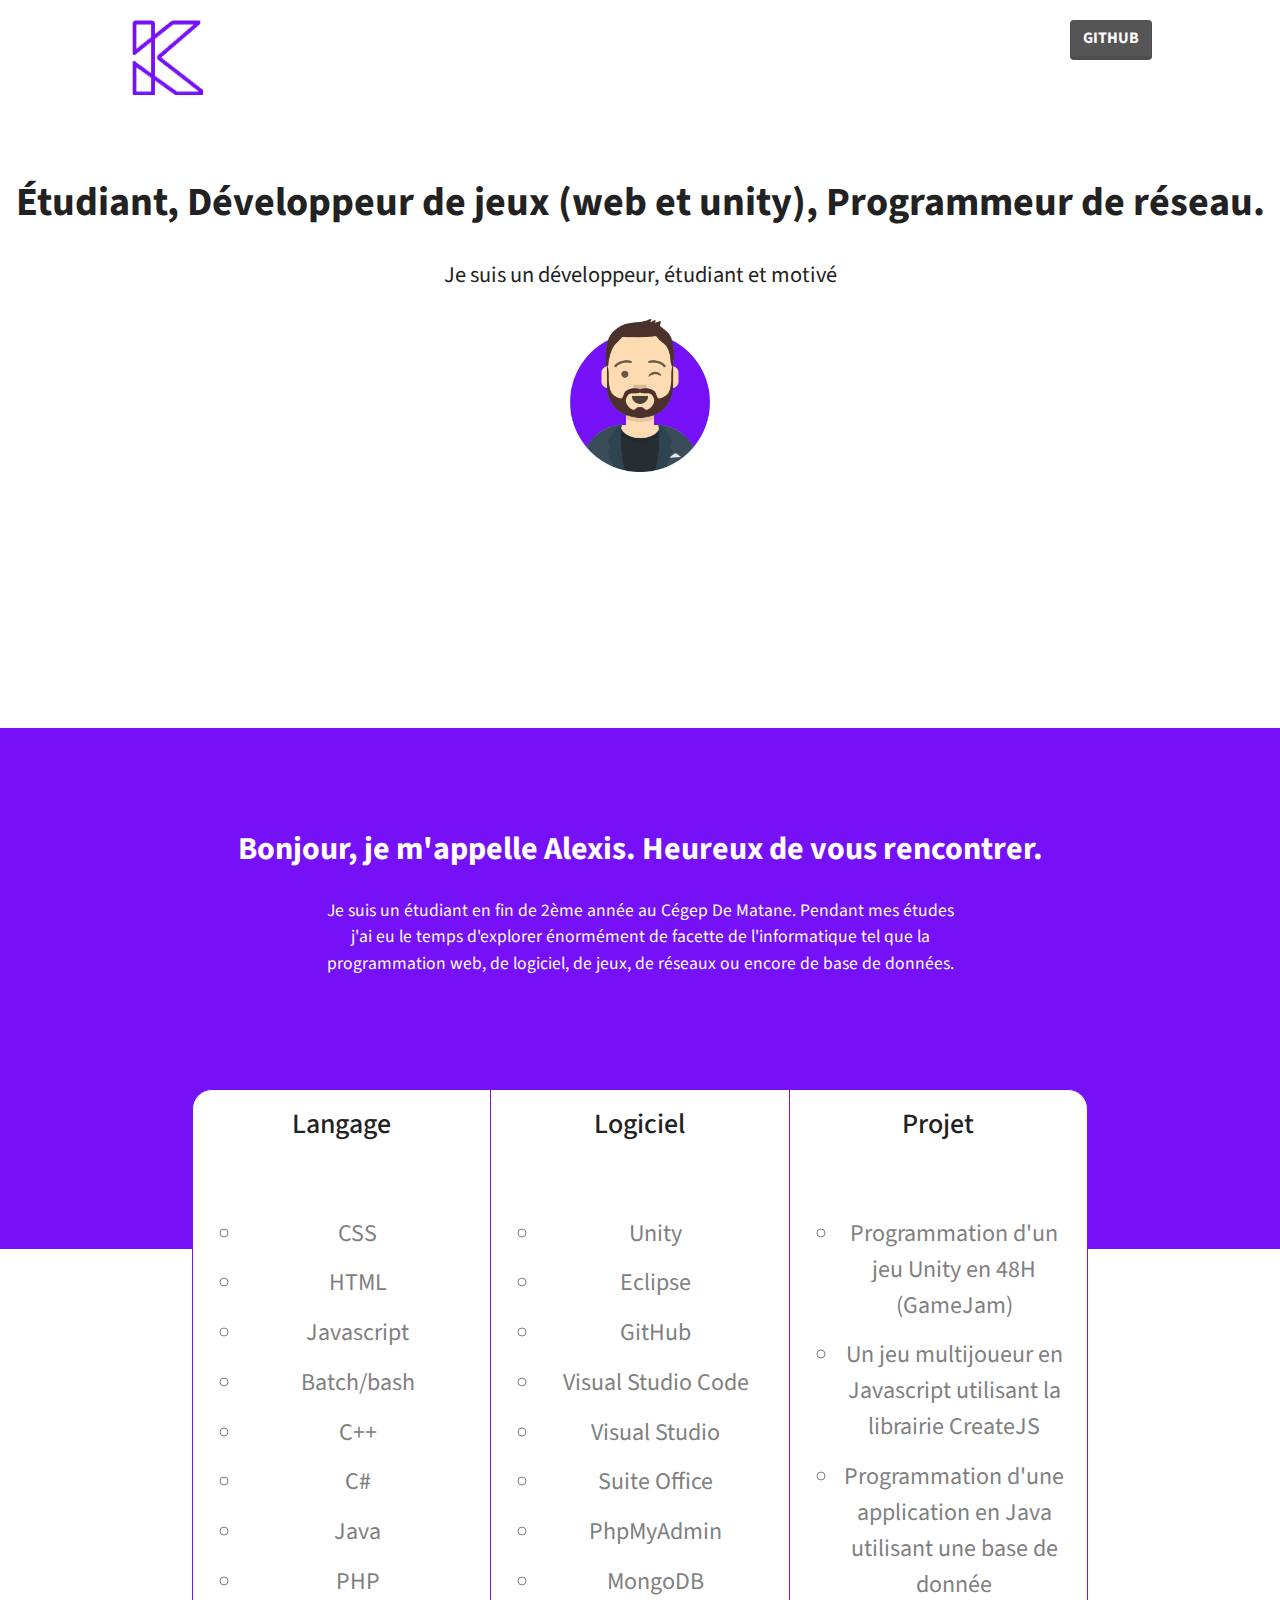
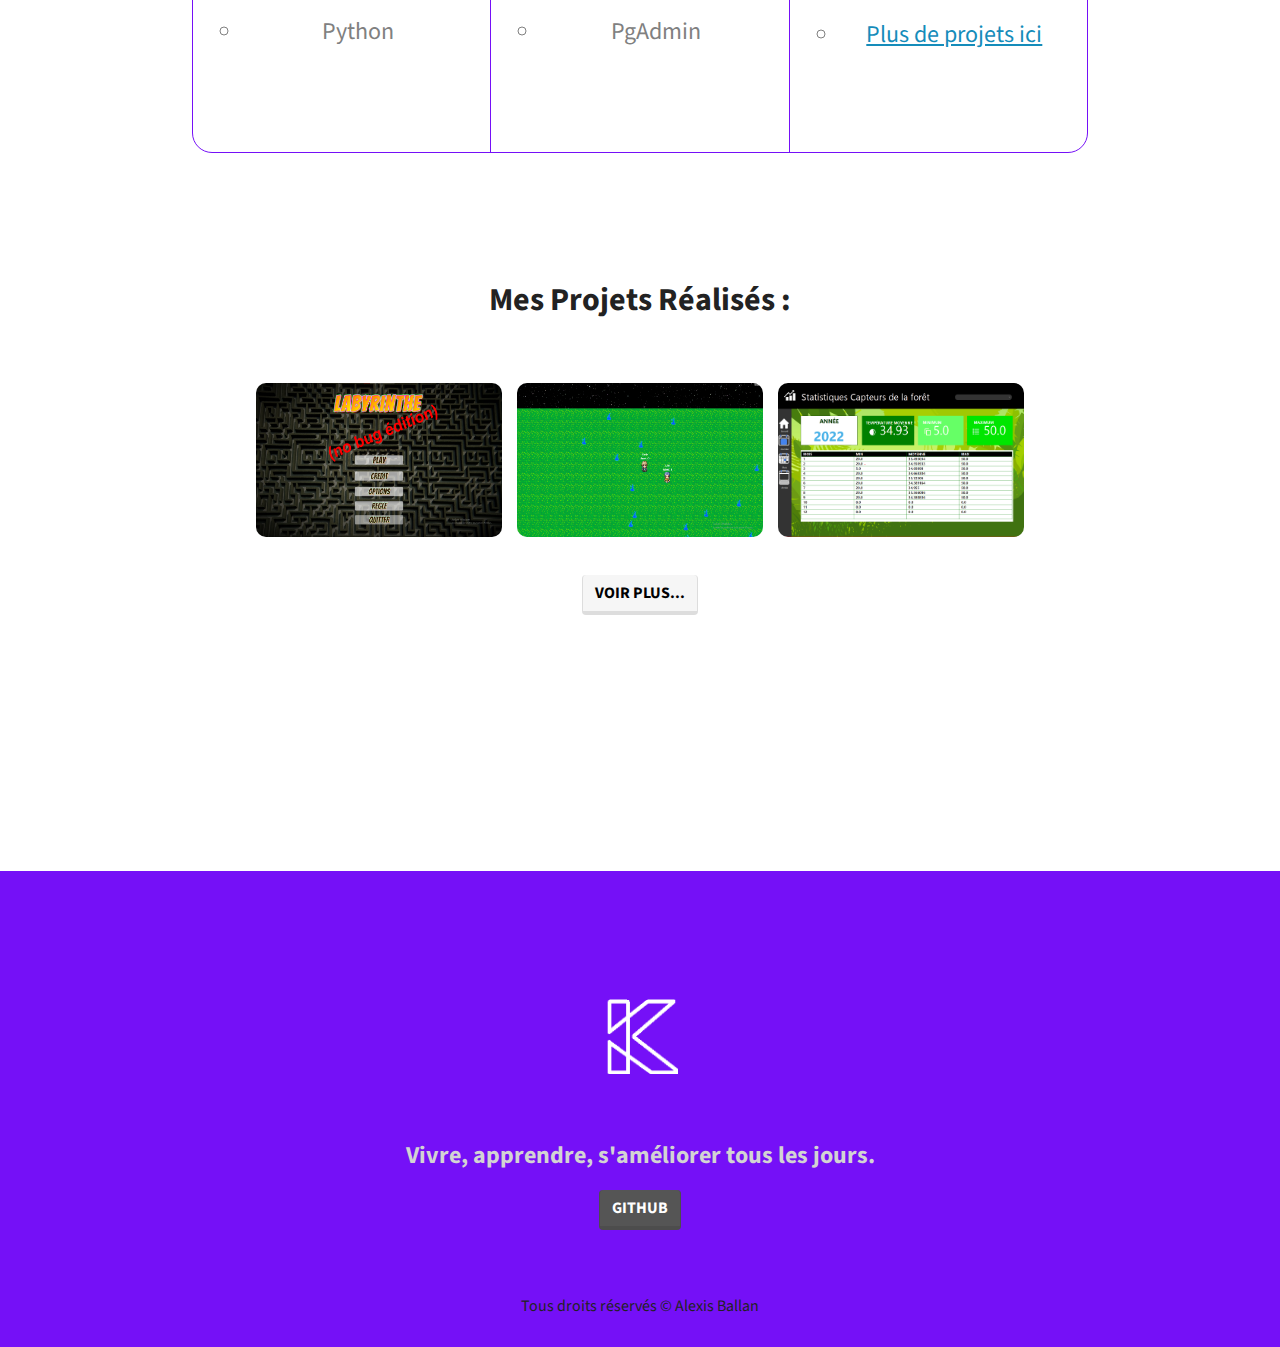
<file: index.html>
<!DOCTYPE html>
<html>
    <head>
        <title>Mon portfolio</title>
        <meta charset="utf-8">
        <link rel="stylesheet" href="decoration/style.css">
        <link rel="stylesheet" href="decoration/bootstrap.min.css">
    </head>
    <body>
        <nav  class="bar-en-haut">
            <div>
                <div class="bar-en-haut-enfant">
                    <a href="index.html"><img src="decoration/image/logo.png" alt="oui" class="logo"></a>
                </div>
            
                <div class="bar-en-haut-enfant" id="bouton-github">
                    <a href="https://github.com/AlexisBallan" class="btn btn-dark" target="_blank">GitHub</a>
                </div>
            </div>
        </nav>

        <section class="message-haut-de-page">
            <div class="presentation">
                <h1 class="center" id="gras">Étudiant, Développeur de jeux (web et unity), Programmeur de réseau.</h1>
                <br>
                <p class="center" id="mini-presentation">Je suis un développeur, étudiant et motivé</p>
                <img src="decoration/image/avatars.png" alt="avatars" class="avatar">
            </div>
        </section>
        
        <section class="breve-presentation">
            <div class="projet">
                <h2 class="center" id="gras">Bonjour, je m'appelle Alexis. Heureux de vous rencontrer.</h2>
                <p class="texte-presentation">
                    Je suis un étudiant en fin de 2ème année au Cégep De Matane. Pendant mes études j'ai eu
                    le temps d'explorer énormément de facette de l'informatique tel que la programmation web, de logiciel, de jeux, de réseaux ou 
                    encore de base de données.
                </p>
            </div>
        </section>

        <section class="presentation-competence-au-dessus-de-breve-presentation">
            <div class="competence">
                <div class="mini-competence droite">
                    <h3 class="titre-competence">Langage</h3>
                       <ul>
                           <li>CSS</li>
                           <li>HTML</li>
                           <li>Javascript</li>
                           <li>Batch/bash</li>
                           <li>C++</li>
                           <li>C#</li>
                           <li>Java</li>
                           <li>PHP</li>
                           <li>Python</li>
                       </ul>
                </div>
                <div class="mini-competence droite">
                    <h3 class="titre-competence">Logiciel</h3>
                    <ul>
                        <li>Unity</li>
                        <li>Eclipse</li>
                        <li>GitHub</li>
                        <li>Visual Studio Code</li>
                        <li>Visual Studio</li>
                        <li>Suite Office</li>
                        <li>PhpMyAdmin</li>
                        <li>MongoDB</li>
                        <li>PgAdmin</li>
                    </ul>
                </div>
                <div class="mini-competence">
                    <h3 class="titre-competence">Projet</h3>
                    <ul>
                        <li>Programmation d'un jeu Unity en 48H (GameJam)</li>
                        <li>Un jeu multijoueur en Javascript utilisant la librairie CreateJS</li>
                        <li>Programmation d'une application en Java utilisant une base de donnée</li>
                        <li><a href="projets.html">Plus de projets ici</a></li>
                    </ul>
                </div>
            </div>
        </section>
        <section class="mes-projets">
            <div>
                <h2 class="center" id="gras">Mes Projets Réalisés : </h2>
                <div class="container-projet">
                    <a class="sous-projet gamejam" href="Gamejam.html"><div class="texte-center"></div></a>
                    <a class="sous-projet multijoueur" href="multijoueur.html"><div class="texte-center"></div></a>
                    <a class="sous-projet temperature" href="Application.html"><div class="texte-center"></div></a>
                </div>
                <div class="bouton-projets">
                    <a href="projets.html" class="btn btn-light">Voir plus...</a>
                </div>
            </div>
        </section>

        <section class="footer">
            <div>
                <a href="index.html"><img src="decoration/image/logo_blanc.png" alt="oui" class="logo"></a>
                <p class="text-footer">Vivre, apprendre, s'améliorer tous les jours.</p>
                <div class="liens">
                    <a href="https://github.com/AlexisBallan" class="btn btn-dark" target="_blank">GitHub</a>
                </div>
                <p class="copyright">Tous droits réservés © Alexis Ballan</p>
            </div>
        </section>
    </body>
</html>
</file>
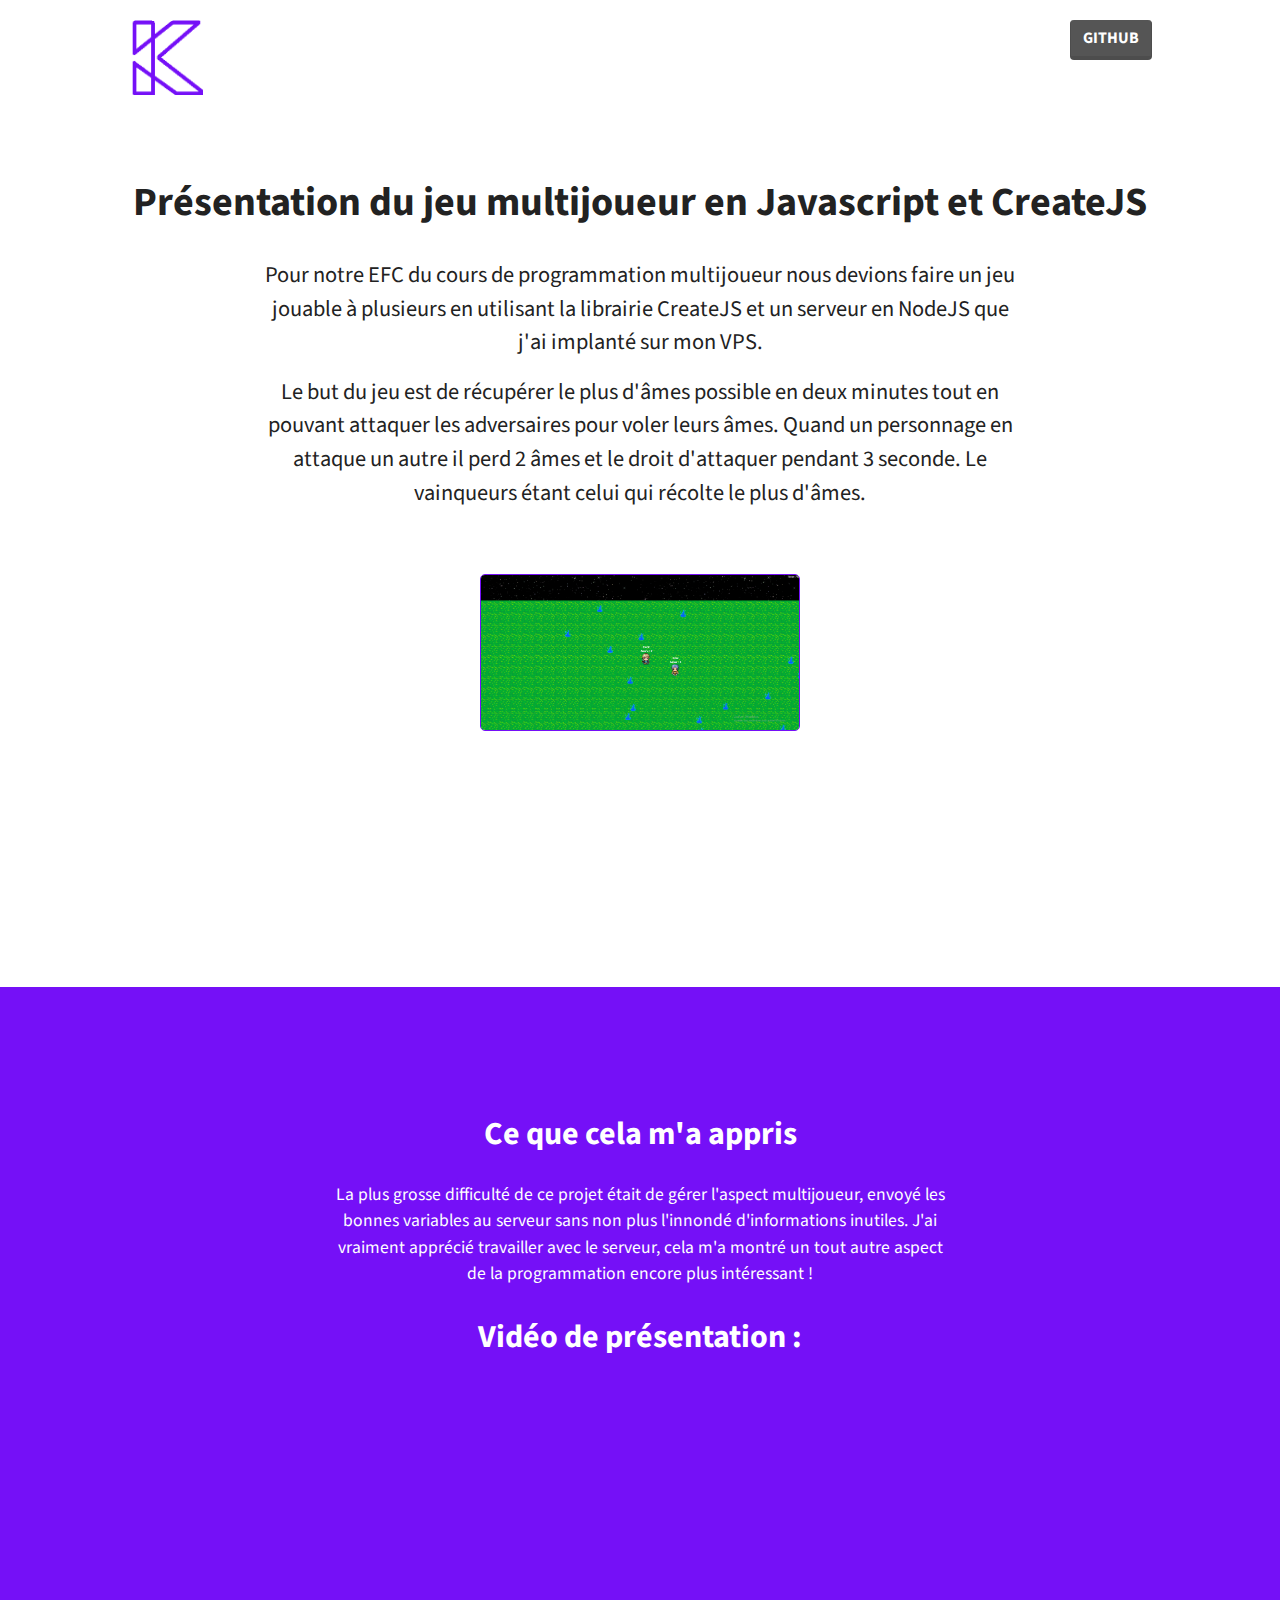
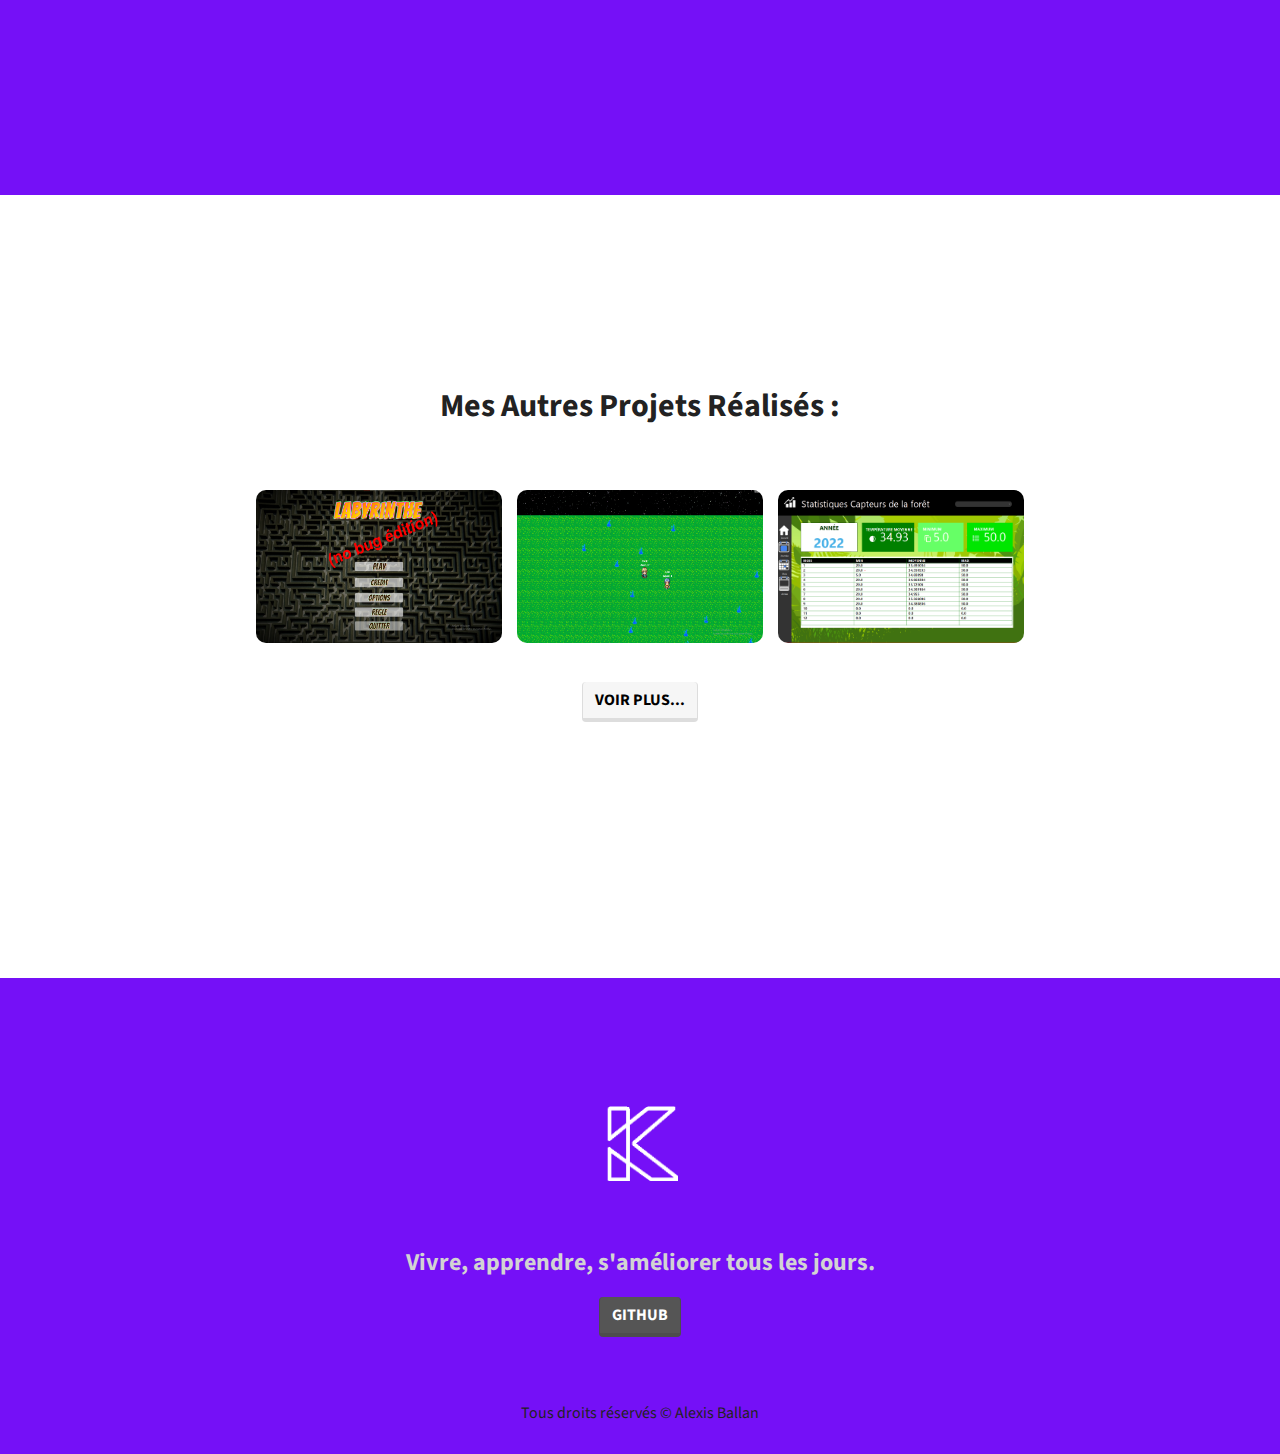
<file: Application.html>
<!DOCTYPE html>
<html>
    <head>
        <title>Mon portfolio</title>
        <meta charset="utf-8">
        <link rel="stylesheet" href="decoration/style.css">
        <link rel="stylesheet" href="decoration/bootstrap.min.css">
    </head>
    <body>
        <nav  class="bar-en-haut">
            <div>
                <div class="bar-en-haut-enfant">
                    <a href="index.html"><img src="decoration/image/logo.png" alt="oui" class="logo"></a>
                </div>
            
                <div class="bar-en-haut-enfant" id="bouton-github">
                    <a href="https://github.com/AlexisBallan" class="btn btn-dark" target="_blank">GitHub</a>
                </div>
            </div>
        </nav>
        <section class="message-haut-de-page">
            <div class="presentation">
                <h1 class="center" id="gras">Présentation du jeu multijoueur en Javascript et CreateJS</h1>
                <br>
                <p class="center" id="mini-presentation-projet">Pour notre EFC du cours de programmation multijoueur nous devions faire un jeu jouable à plusieurs en utilisant
                    la librairie CreateJS et un serveur en NodeJS que j'ai implanté sur mon VPS.
                </p>
                <p class="center" id="mini-presentation-projet">Le but du jeu est de récupérer le plus d'âmes possible en deux minutes tout en pouvant attaquer les adversaires
                    pour voler leurs âmes. Quand un personnage en attaque un autre il perd 2 âmes et le droit d'attaquer pendant 3 seconde. 
                    Le vainqueurs étant celui qui récolte le plus d'âmes.
                </p>
                <img src="decoration/image/Multijoueurs.png " alt="avatars" class="screenshot-projet">
            </div>
        </section>
        
        <section class="breve-presentation">
            <div class="porjet-jeu">
                <h2 class="center" id="gras">Ce que cela m'a appris</h2>
                <p class="texte-presentation">
                    La plus grosse difficulté de ce projet était de gérer l'aspect multijoueur, envoyé les bonnes variables au serveur sans non plus l'innondé 
                    d'informations inutiles. J'ai vraiment apprécié travailler avec le serveur, cela m'a montré un tout autre aspect de la programmation encore plus
                    intéressant !
                </p>
                <h2 class="center video" id="gras">Vidéo de présentation : </h2>
                
                <iframe src="https://www.youtube.com/embed/DqQ6IL5Nu3E" class="video" frameborder="0" allowfullscreen width="500" height="344"></iframe>
            </div>
        </section>
        
        <section class="mes-projets">
            <div>
                <h2 class="center" id="gras">Mes Autres Projets Réalisés : </h2>
                <div class="container-projet">
                    <a class="sous-projet gamejam" href="Gamejam.html"><div class="texte-center"></div></a>
                    <a class="sous-projet multijoueur" href="multijoueur.html"><div class="texte-center"></div></a>
                    <a class="sous-projet temperature" href="Application.html"><div class="texte-center"></div></a>
                </div>
                <div class="bouton-projets">
                    <a href="projets.html" class="btn btn-light">Voir plus...</a>
                </div>
            </div>
        </section>

        <section class="footer">
            <div>
                <a href="index.html"><img src="decoration/image/logo_blanc.png" alt="oui" class="logo"></a>
                <p class="text-footer">Vivre, apprendre, s'améliorer tous les jours.</p>
                <div class="liens">
                    <a href="https://github.com/AlexisBallan" class="btn btn-dark" target="_blank">GitHub</a>
                </div>
            </div>
            <p class="copyright">Tous droits réservés © Alexis Ballan</p>
        </section>
    </body>
</html>
</file>
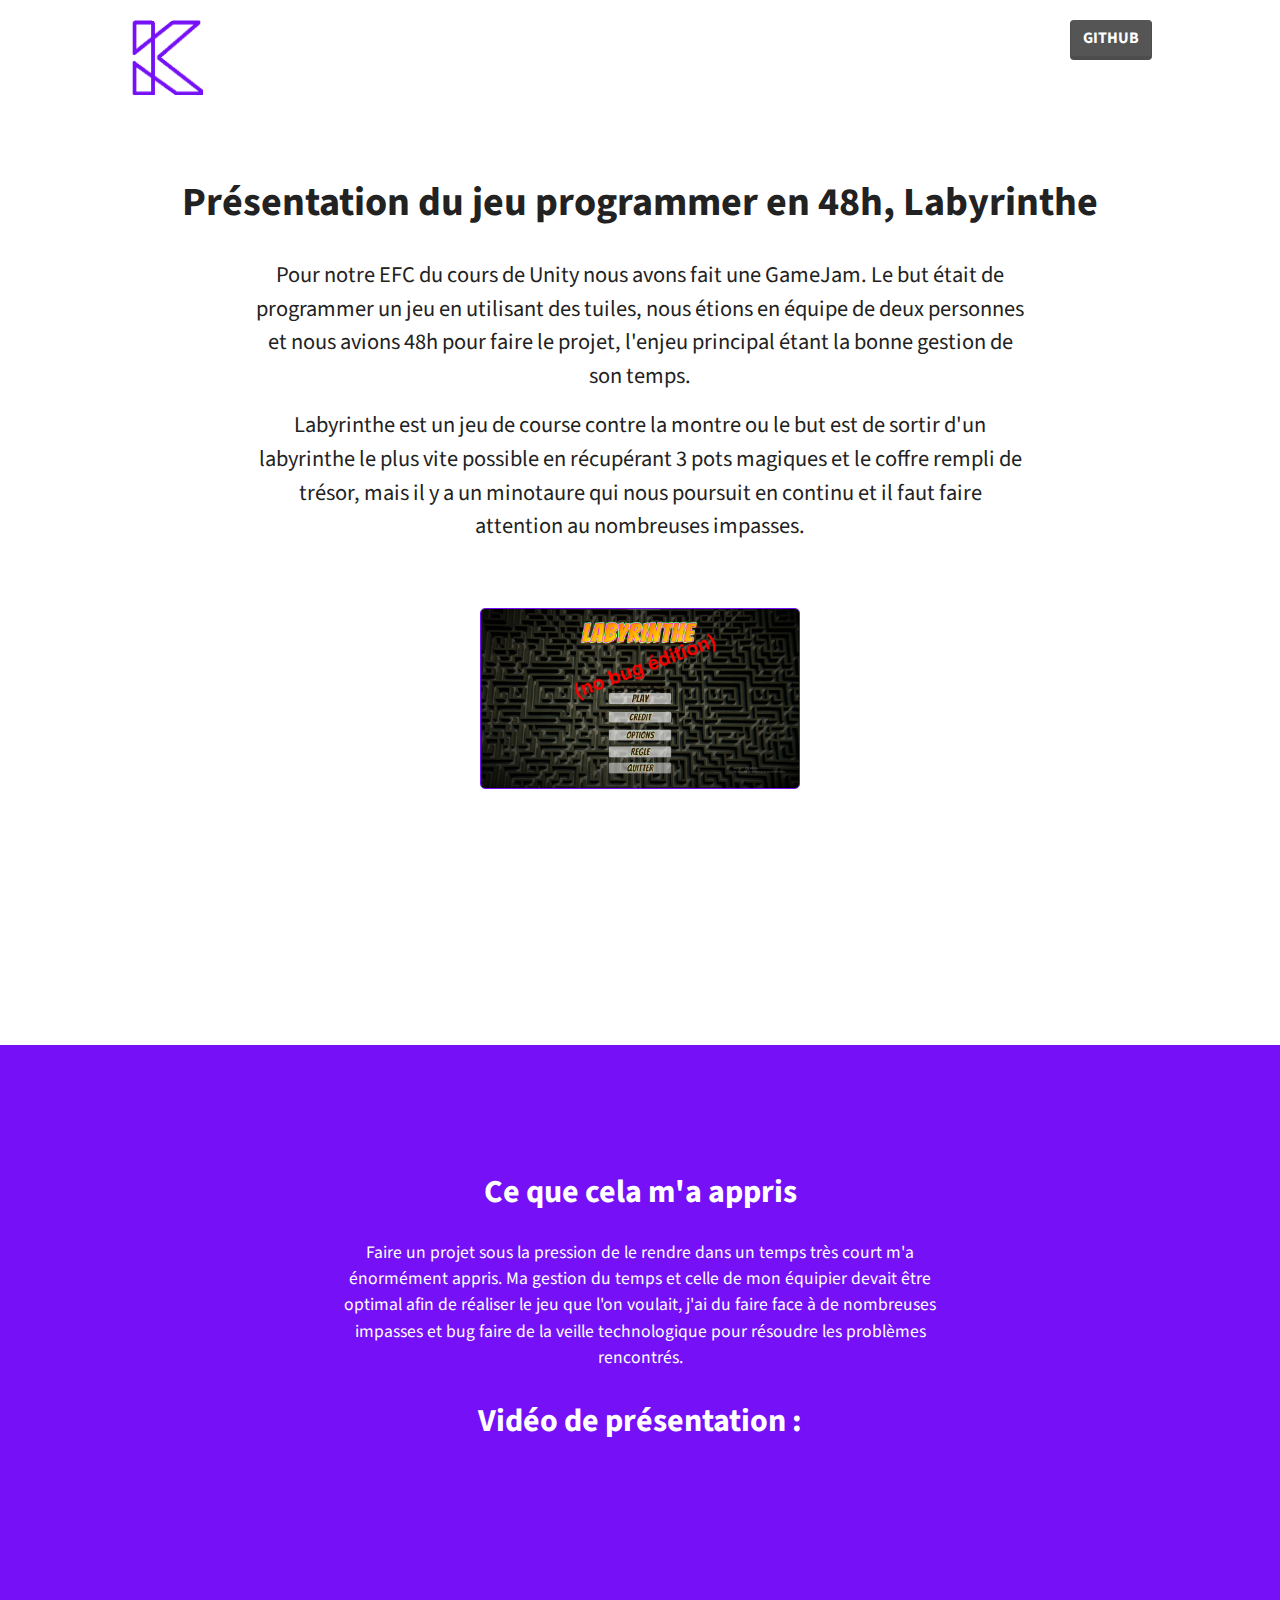
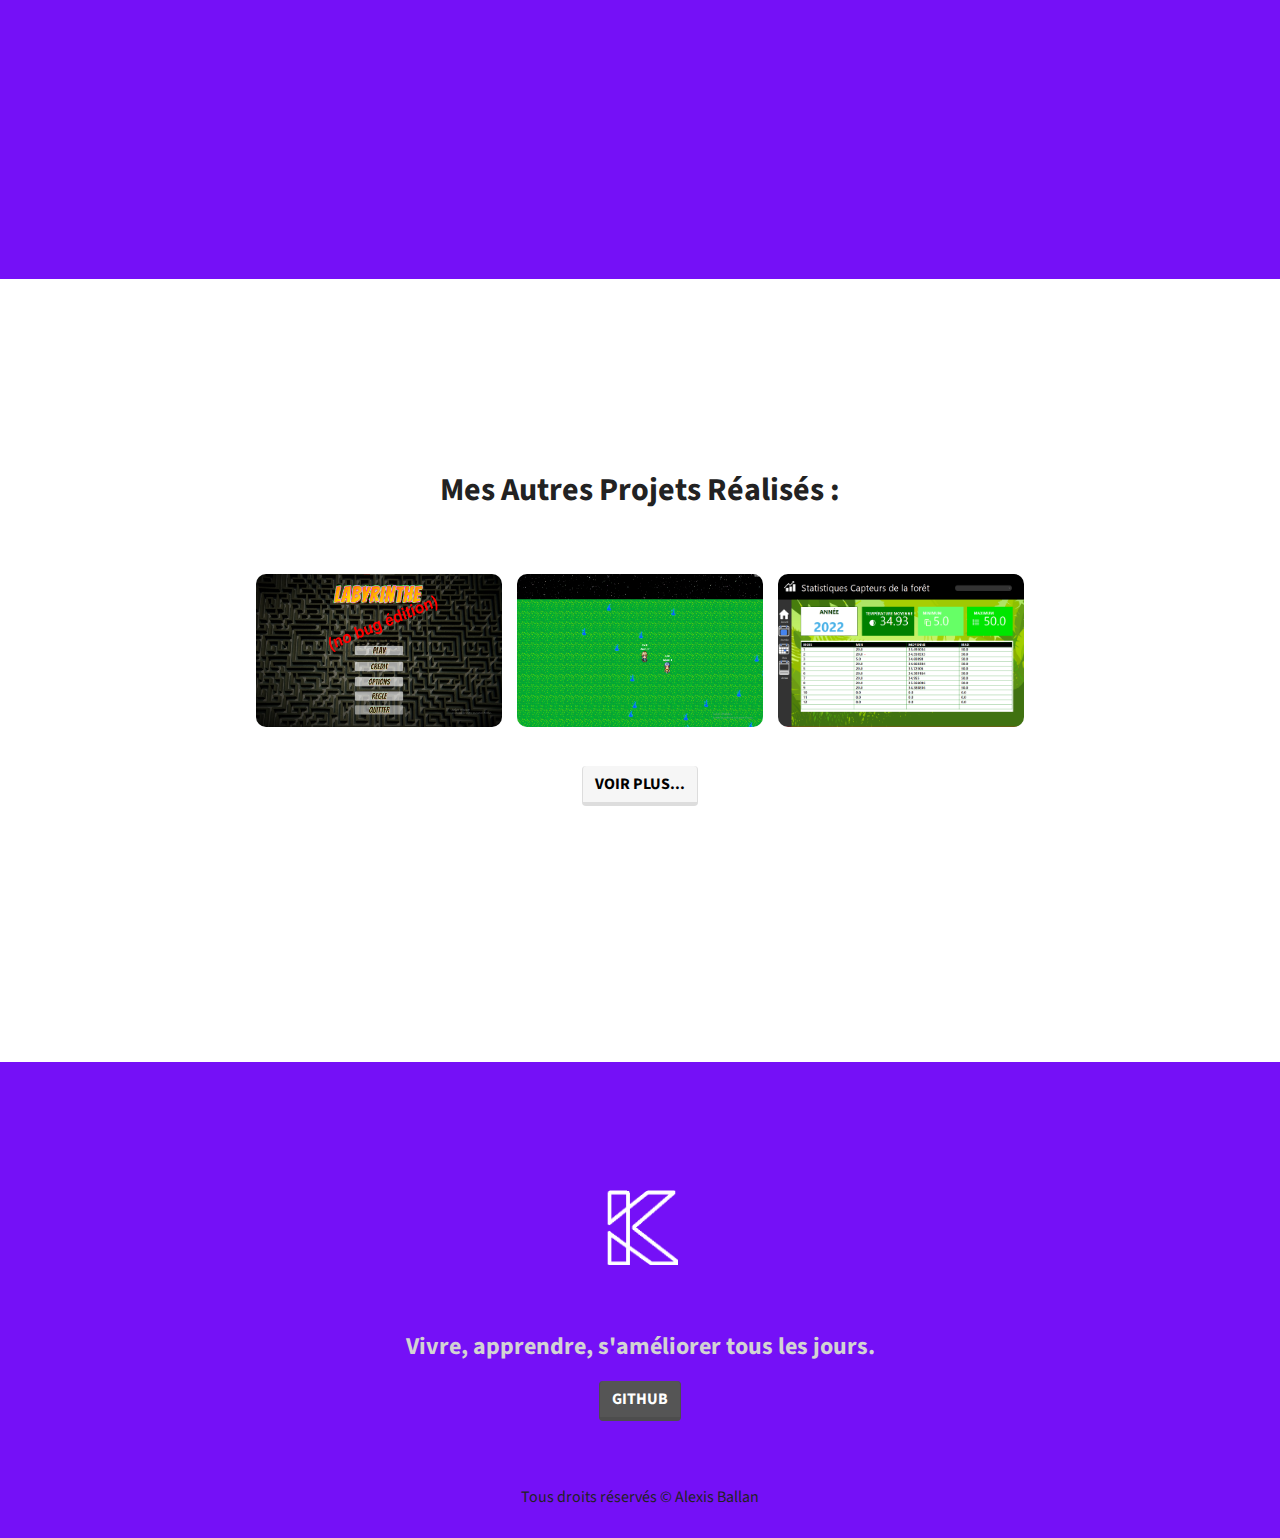
<file: Gamejam.html>
<!DOCTYPE html>
<html>
    <head>
        <title>Mon portfolio</title>
        <meta charset="utf-8">
        <link rel="stylesheet" href="decoration/style.css">
        <link rel="stylesheet" href="decoration/bootstrap.min.css">
    </head>
    <body>
        <nav  class="bar-en-haut">
            <div>
                <div class="bar-en-haut-enfant">
                    <a href="index.html"><img src="decoration/image/logo.png" alt="oui" class="logo"></a>
                </div>
            
                <div class="bar-en-haut-enfant" id="bouton-github">
                    <a href="https://github.com/AlexisBallan" class="btn btn-dark" target="_blank">GitHub</a>
                </div>
            </div>
        </nav>
        <section class="message-haut-de-page">
            <div class="presentation">
                <h1 class="center" id="gras">Présentation du jeu programmer en 48h, Labyrinthe</h1>
                <br>
                <p class="center" id="mini-presentation-projet">Pour notre EFC du cours de Unity nous avons fait une GameJam. Le but était de programmer un jeu en utilisant 
                    des tuiles, nous étions en équipe de deux personnes et nous avions 48h pour faire le projet, l'enjeu principal étant la bonne gestion de son temps.
                </p>
                <p class="center" id="mini-presentation-projet">Labyrinthe est un jeu de course contre la montre ou le but est de sortir d'un labyrinthe le plus vite 
                    possible en récupérant 3 pots magiques et le coffre rempli de trésor, mais il y a un minotaure qui nous poursuit en continu et il faut faire 
                    attention au nombreuses impasses.
                </p>
                <img src="decoration/image/Labyrinthe.png" alt="avatars" class="screenshot-projet">
            </div>
        </section>
        
        <section class="breve-presentation">
            <div class="porjet-jeu">
                <h2 class="center" id="gras">Ce que cela m'a appris</h2>
                <p class="texte-presentation">
                    Faire un projet sous la pression de le rendre dans un temps très court m'a énormément appris. Ma gestion du temps et celle de mon équipier devait être optimal
                    afin de réaliser le jeu que l'on voulait, j'ai du faire face à de nombreuses impasses et bug faire de la veille technologique pour résoudre les problèmes 
                    rencontrés.
                </p>
                <h2 class="center video" id="gras">Vidéo de présentation : </h2>
                
                <iframe src="https://www.youtube.com/embed/orJq2na2OSQ" class="video" frameborder="0" allowfullscreen width="500" height="344"></iframe>
            </div>
        </section>
        
        <section class="mes-projets">
            <div>
                <h2 class="center" id="gras">Mes Autres Projets Réalisés : </h2>
                <div class="container-projet">
                    <a class="sous-projet gamejam" href="Gamejam.html"><div class="texte-center"></div></a>
                    <a class="sous-projet multijoueur" href="multijoueur.html"><div class="texte-center"></div></a>
                    <a class="sous-projet temperature" href="Application.html"><div class="texte-center"></div></a>
                </div>
                <div class="bouton-projets">
                    <a href="projets.html" class="btn btn-light">Voir plus...</a>
                </div>
            </div>
        </section>

        <section class="footer">
            <div>
                <a href="index.html"><img src="decoration/image/logo_blanc.png" alt="oui" class="logo"></a>
                <p class="text-footer">Vivre, apprendre, s'améliorer tous les jours.</p>
                <div class="liens">
                    <a href="https://github.com/AlexisBallan" class="btn btn-dark" target="_blank">GitHub</a>
                </div>
            </div>
            <p class="copyright">Tous droits réservés © Alexis Ballan</p>
        </section>
    </body>
</html>
</file>
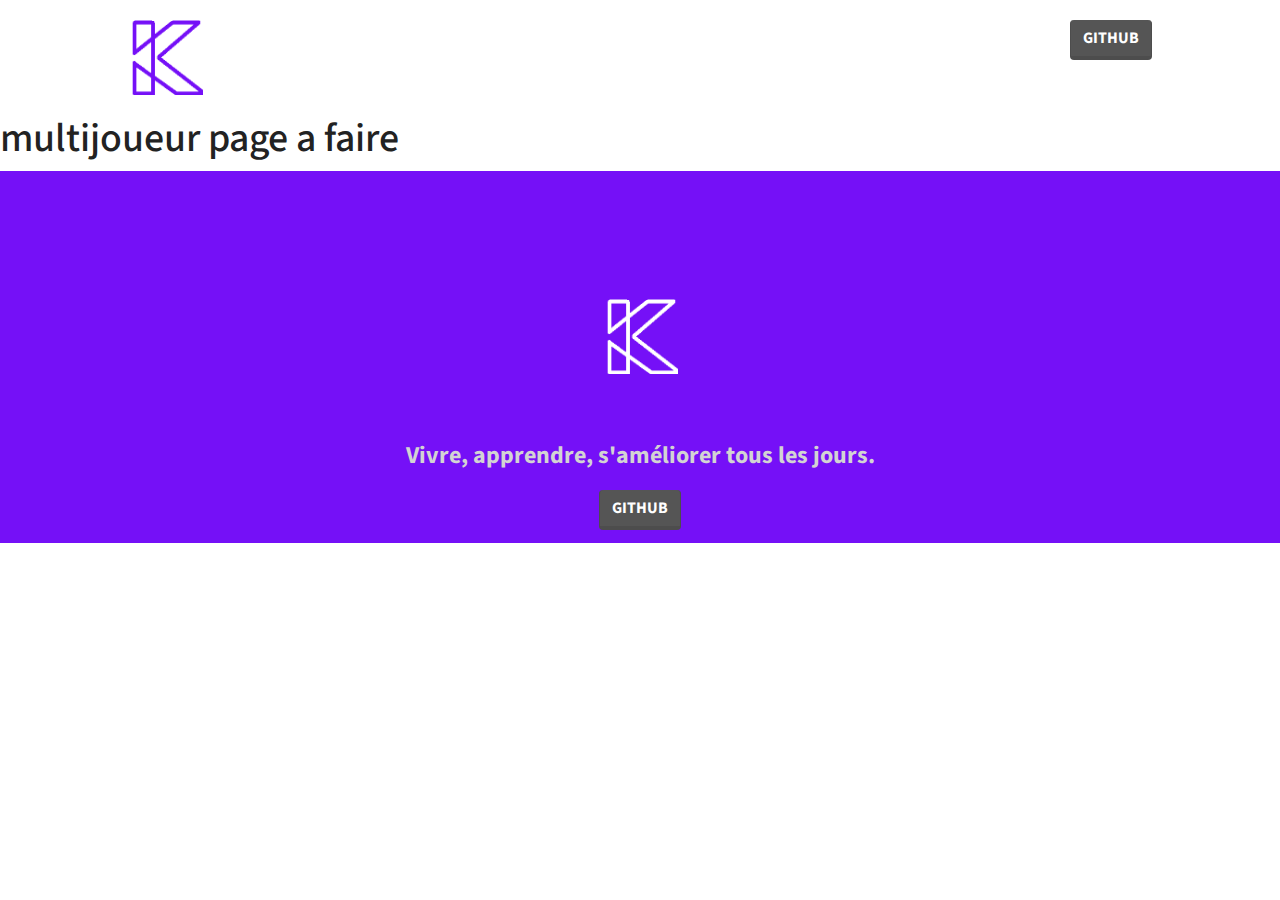
<file: multijoueur.html>
<!DOCTYPE html>
<html>
    <head>
        <title>Mon portfolio</title>
        <meta charset="utf-8">
        <link rel="stylesheet" href="decoration/style.css">
        <link rel="stylesheet" href="decoration/bootstrap.min.css">
    </head>
    <body>
        <nav  class="bar-en-haut">
            <div>
                <div class="bar-en-haut-enfant">
                    <a href="index.html"><img src="decoration/image/logo.png" alt="oui" class="logo"></a>
                </div>
            
                <div class="bar-en-haut-enfant" id="bouton-github">
                    <a href="https://github.com/AlexisBallan" class="btn btn-dark" target="_blank">GitHub</a>
                </div>
            </div>
        </nav>
        <h1>multijoueur page a faire</h1>

        <section class="footer">
            <div>
                <a href="index.html"><img src="decoration/image/logo_blanc.png" alt="oui" class="logo"></a>
                <p class="text-footer">Vivre, apprendre, s'améliorer tous les jours.</p>
                <div class="liens">
                    <a href="https://github.com/AlexisBallan" class="btn btn-dark" target="_blank">GitHub</a>
                </div>
            </div>
        </section>
    </body>
</html>
</file>
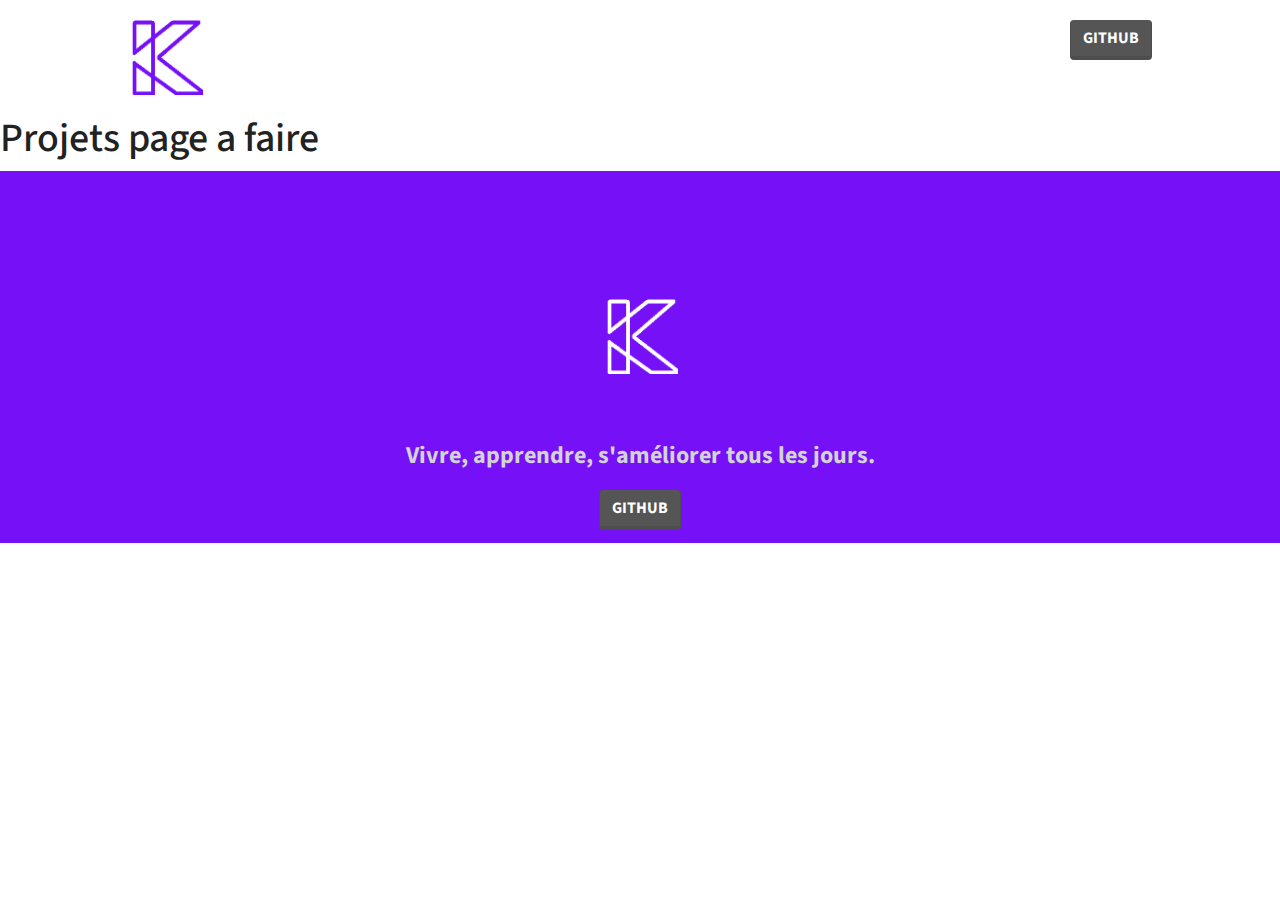
<file: projets.html>
<!DOCTYPE html>
<html>
    <head>
        <title>Mon portfolio</title>
        <meta charset="utf-8">
        <link rel="stylesheet" href="decoration/style.css">
        <link rel="stylesheet" href="decoration/bootstrap.min.css">
    </head>
    <body>
        <nav  class="bar-en-haut">
            <div>
                <div class="bar-en-haut-enfant">
                    <a href="index.html"><img src="decoration/image/logo.png" alt="oui" class="logo"></a>
                </div>
            
                <div class="bar-en-haut-enfant" id="bouton-github">
                    <a href="https://github.com/AlexisBallan" class="btn btn-dark" target="_blank">GitHub</a>
                </div>
            </div>
        </nav>
        <h1>Projets page a faire</h1>

        <section class="footer">
            <div>
                <a href="index.html"><img src="decoration/image/logo_blanc.png" alt="oui" class="logo"></a>
                <p class="text-footer">Vivre, apprendre, s'améliorer tous les jours.</p>
                <div class="liens">
                    <a href="https://github.com/AlexisBallan" class="btn btn-dark" target="_blank">GitHub</a>
                </div>
            </div>
        </section>
    </body>
</html>

<!-- Projets a rajouter
<li>Utilisation de FireBase pour stocker des bases de données de serveur dans le cloud</li>
<li>Application sur une seule page (One Page Application) en utilisant Electron et du Javascript</li>
<li>Installation et gestion d'un VPS sous linux</li>
<li>Application de chat en ligne</li>
<li>Programmation de réseaux</li>
<li>Sécurisation web</li>
<li>Montage d'ordinateur</li>
-->
</file>
<file: decoration/style.css>
.center {
    text-align: center;
}
.logo{
    height: 75px;
    width: 75px;
}

.projet{
    padding: 8%;
    padding-bottom: 20%;
    background-color: #7510F7;
    color: white;
}

.porjet-jeu{
    padding: 10%;
    padding-bottom: 5%;
    background-color: #7510F7;
    color: white;
}

.video{
    display: block;
    margin-left: auto;
    margin-right: auto;
    margin-top: 3%;
   
}

.bouton-projets{
    text-align: center;
    margin-top: 3%;
}

.bar-en-haut{
    padding: 20px;
    padding-left: 10%;
    padding-right: 10%;
    overflow: auto;
}

.avatar{
    display: block;
    margin-left: auto;
    margin-right: auto;
    height: 12%;
    width: 12%;
}

.screenshot-projet{
    display: block;
    margin-left: auto;
    margin-right: auto;
    margin-top: 5%;
    height: 25%;
    width: 25%;
    border: 1px solid #7510F7;
    border-radius: 5px;
}

.bar-en-haut-enfant{
    float: left;
}

.presentation{
    padding-top: 5%;
    padding-bottom: 20%;
}

#bouton-github{
    float: right;
}

#mini-presentation{
    font-size: 140%;
}

#mini-presentation-projet{
    font-size: 140%;
    margin-left: 20%;
    margin-right: 20%;
}

#gras {
    font-weight: bold;
}

.texte-presentation{
    padding-top: 2%;
    text-align: center;
    font-size: 110%;
    margin-left: 20%;
    margin-right: 20%;
}

.presentation-competence-au-dessus-de-breve-presentation{
    margin-top: -10rem;
    margin-bottom: 10%;
}

.competence{
    margin-left: 15%;
    margin-right: 15%;
    background-color: white;
    border-radius: 20px;
    border: 1px solid #7510F7;
    display: flex;
    flex-direction: row;
    margin-bottom: -5%;
}

.mini-competence{
    padding-left: 2%;
    padding-right: 2%;
    padding-top: 2%;
    padding-bottom: 2%;
    display: block;
    flex-basis: 0;
    flex-grow: 1;
    text-align: center;
}

.titre-competence{
    padding-bottom: 15%;
}

.droite{
    border-right: 1px solid #7510F7;
}

ul {
    padding-top: 5%;
    list-style: circle;
    padding-bottom: 25%;
}

li {
    margin-top: 6%;
    font-size: 150%;
    color: gray;
}

.container-projet{
    display: flex;
    flex-direction: row;
    justify-content: space-between;
    margin-left: 20%;
    margin-right: 20%;
    margin-top: 5%;

}

.sous-projet{
    display: flex;
    align-items: center;
    padding: 10%;
    padding-left: 16%;
    padding-right: 16%;
    
    text-decoration: none;
    border-radius: 10px;
    color: white;
    
    font-weight: bold;
    text-align: center;
}

.gamejam{
    background: url("image/Labyrinthe.png");
    background-size: 100% 100%;
}

.multijoueur{
    background: url("image/Multijoueurs.png");
    background-size: 100% 100%;
}

.temperature{
    background: url("image/Temperature.png");
    background-size: 100% 100%;
}

.sous-projet:hover{
    animation: animation_projet 0.3s forwards ;
    color: white;
    font-weight: bold;
}

.mes-projets{
    margin-top: 15%;
    margin-bottom: 20%;
}

.footer{
    padding-top: 10%;
    background-color: #7510F7;
    padding-bottom: 1%;
    text-align: center;
}

.copyright{
    margin-top: 5%;
}

.text-footer{
    color: lightgray;
    text-align: center;
    font-size: 150%;
    font-weight: bold;
    margin-top: 5%;
}

@keyframes animation_projet {
    from {
        transform: scale(1);
    }

    to {
        transform: scale(1.02);
    }
}
</file>
